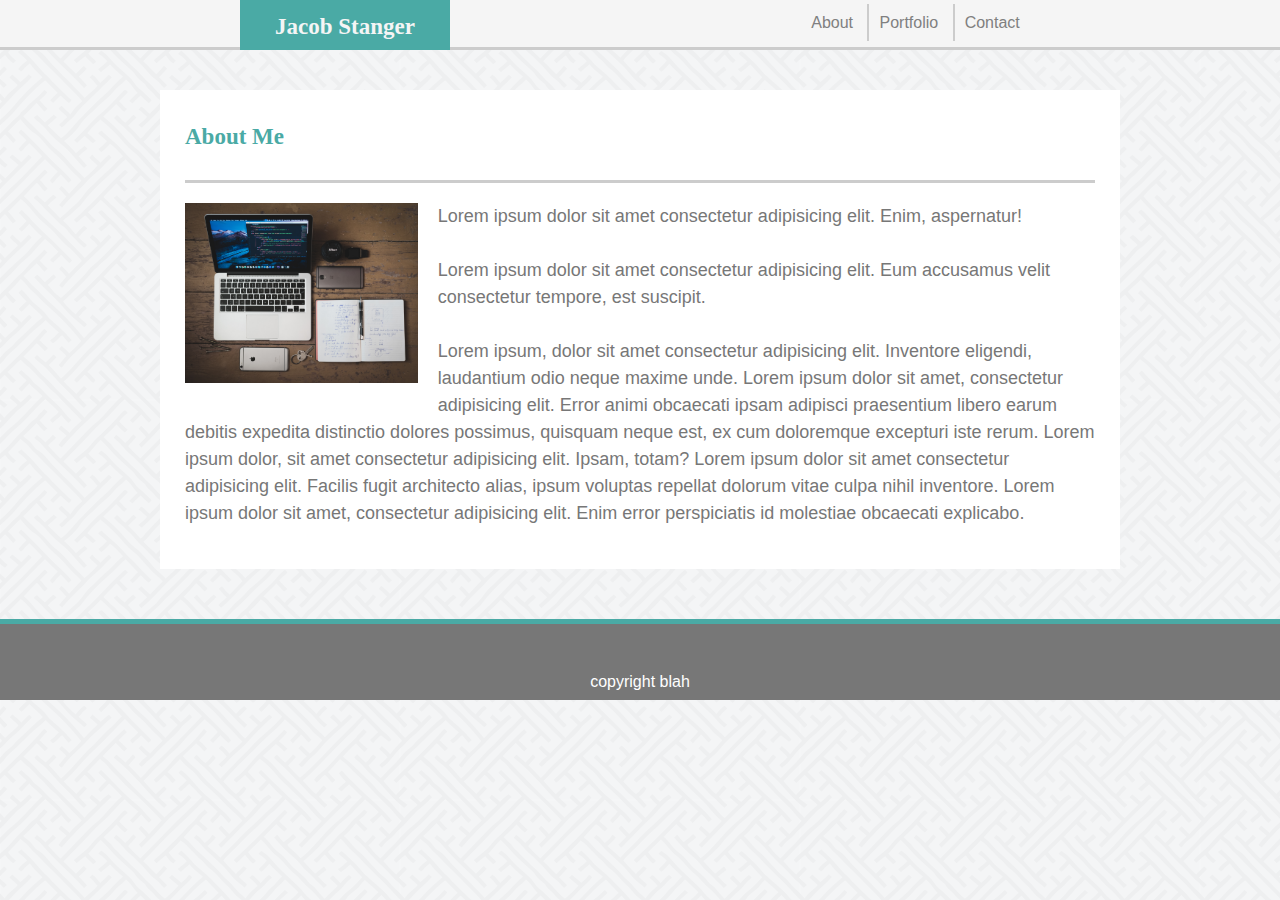
<file: index.html>
<!DOCTYPE html>
<html lang="en">

<head>
  <meta charset="UTF-8">
  <meta name="viewport" content="width=device-width, initial-scale=1.0">
  <meta http-equiv="X-UA-Compatible" content="ie=edge">
  <title>Home | Basic Portfolio - Example</title>

  <!-- CSS -->
  <link rel="stylesheet" href="assets/css/reset.css">
  <link rel="stylesheet" href="assets/css/style.css">

</head>

<body>
  <header>
    <h1>Jacob Stanger</h1>
    <div class="navbar">
      <ul>
        <li> <a href="index.html">About</a> </li>
        <li> <a href="portfolio.html">Portfolio</a> </li>
        <li> <a href="contact.html">Contact</a> </li>
      </ul>
    </div>
  </header>

  <div class="wrapper clearfix">
    <section class="bio-section">
      <h2>About Me</h2>

      <img id="bio-img" src="assets/images/fabian-grohs-XMFZqrGyV-Q-unsplash.svg" alt="me">
      <p>Lorem ipsum dolor sit amet consectetur adipisicing elit. Enim, aspernatur!</p>
      <br>
      <p>Lorem ipsum dolor sit amet consectetur adipisicing elit. Eum accusamus velit consectetur tempore, est suscipit.
      </p>
      <br>
      <p> Lorem ipsum, dolor sit amet consectetur adipisicing elit. Inventore eligendi, laudantium odio neque maxime
        unde. Lorem ipsum dolor sit amet, consectetur adipisicing elit. Error animi obcaecati ipsam adipisci praesentium
        libero earum debitis expedita distinctio dolores possimus, quisquam neque est, ex cum doloremque excepturi iste
        rerum. Lorem ipsum dolor, sit amet consectetur adipisicing elit. Ipsam, totam? Lorem ipsum dolor sit amet
        consectetur adipisicing elit. Facilis fugit architecto alias, ipsum voluptas repellat dolorum vitae culpa nihil
        inventore. Lorem ipsum dolor sit amet, consectetur adipisicing elit. Enim error perspiciatis id molestiae
        obcaecati explicabo.</p>
      <br>
    </section>
  </div>

  <!-- <div class="footer_clear"></div> -->

  <footer>
    copyright blah
  </footer>
</body>

</html>
</file>
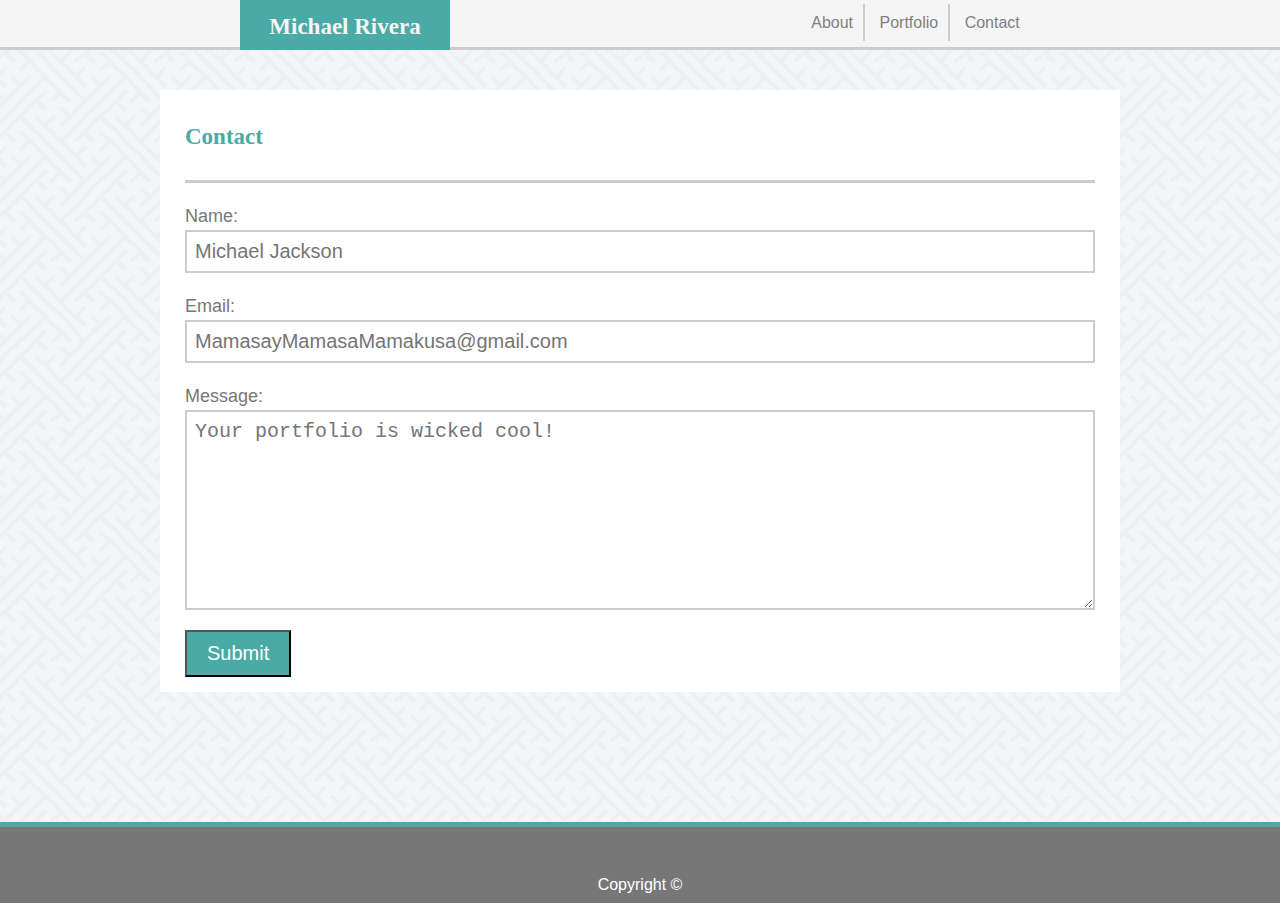
<file: contact.html>
<!doctype html>
<html lang="en-us">

<head>
  <meta charset="UTF-8">
  <title>Home | Basic Portfolio</title>
  <link rel="stylesheet" type="text/css" href="assets/css/reset.css">
  <link rel="stylesheet" type="text/css" href="assets/css/style.css">

<body>

  <header>
    <h1>Michael Rivera</h1>

    <div class="navbar">
      <ul>
        <li><a href="index.html">About</a></li>
        <li><a href="portfolio.html">Portfolio</a></li>
        <li><a href="contact.html">Contact</a></li>
      </ul>
    </div>

  </header>

  <div class="wrapper">
    <section class="contact-form">
      <h2>Contact</h2>

      <form>
        <label for="form-name">Name:</label>
        <input type="text" name="name" id="form-name" placeholder="Michael Jackson">

        <label for="form-email">Email:</label>
        <input type="email" name="email" id="form-email" placeholder="MamasayMamasaMamakusa@gmail.com">

        <label for="form-message">Message:</label>
        <textarea name="message" id="form-message" placeholder="Your portfolio is wicked cool!"></textarea>

        <button type="submit">Submit</button>

      </form>

    </section>
  </div>

  <div class="footer_clear"></div>

  <footer>
    Copyright &copy;
  </footer>

</body>

</html>
</file>
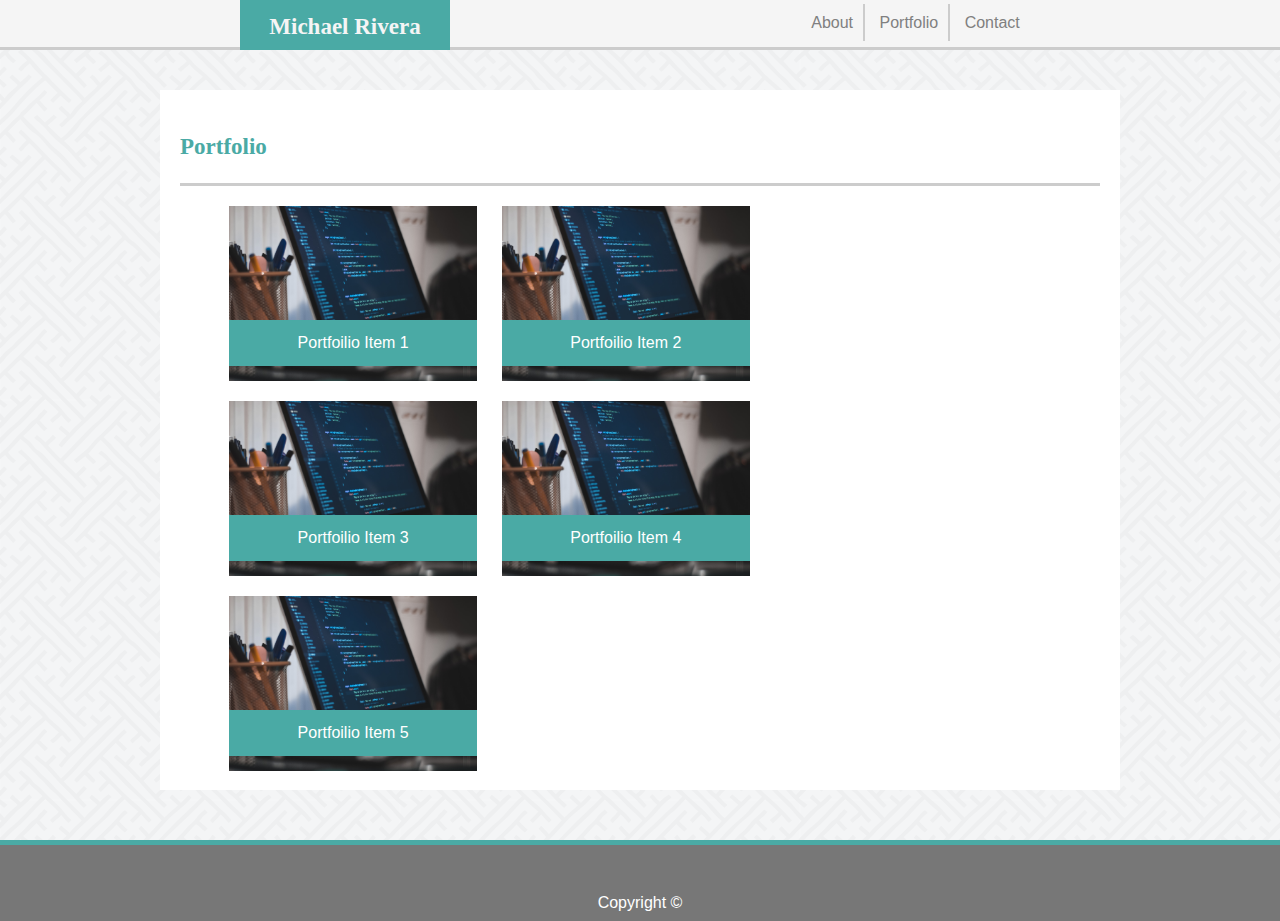
<file: portfolio.html>
<!doctype html>
<html lang="en-us">
<head>
    <meta charset="UTF-8">
    <title>Home | Basic Portfolio</title>
    <link rel="stylesheet" type="text/css" href="assets/css/reset.css">
    <link rel="stylesheet" type="text/css" href="assets/css/style.css">
<body>

    <header>
        <h1>Michael Rivera</h1>

        <div class="navbar">
            <ul>
                <li><a href="index.html">About</a></li>
                <li><a href="portfolio.html">Portfolio</a></li>
                <li><a href="contact.html">Contact</a></li>
            </ul>
        </div>

    </header>

        <div class="wrapper">
            <section class="gallery">
                <h2>Portfolio</h2>

                <div class="portfolio-item" id="port-1">
                    <h3>Portfoilio Item 1</h3>
                </div>
                <div class="portfolio-item" id="port-2">
                    <h3>Portfoilio Item 2</h3>
                </div>
                <div class="portfolio-item" id="port-3">
                    <h3>Portfoilio Item 3</h3>
                </div>
                <div class="portfolio-item" id="port-4">
                    <h3>Portfoilio Item 4</h3>
                </div>
                <div class="portfolio-item" id="port-5">
                    <h3>Portfoilio Item 5</h3>
                </div>
                

            </section>
        </div>
    
    <div class="footer_clear"></div>

    <footer>
        Copyright &copy;
    </footer>

</body>
</html>
</file>
<file: assets/css/style.css>
/* 
*   Basic-Portfolio
*   Example from TA-Mike
*
*/

/* -------------------- */
/* general styles */
/* -------------------- */

/* TODO what is this? */
* {
  box-sizing: border-box;
}

h1, h2 {
  font-family: Georgia, 'Times New Roman', Times, serif;
  font-weight: bold;
}


/* -------------------------- */
/* Header Styling */
/* -------------------------- */

header {
  background-color: whitesmoke;
  border-bottom: 3px solid #cccccc;
  margin: 0;
  padding: 0;
  height: 50px;
}

h1 {
  height: 50px;
  background-color: #4aaaa5;
  color: whitesmoke;
  float: left;
  margin-left: 240px;
  padding: 15px;
  width: 210px;
  font-size: 23px;
  font-weight: bold;
  text-align: center;
}

.navbar {
  float: right;
  text-align: center;
  margin-top: 15px;
  margin-right: 240px;
  padding: 0;
}

.navbar ul {
  width: 249px;
}

.navbar ul li {
  color: #777777;
  display: inline;
  border-right: 2px solid #cccccc;
  padding: 10px;
}

.navbar a {
  text-decoration: none;
  color: grey;
}

.navbar li:last-child {
  border-right: none;
  /* TODO What is this? */
  /* padding-right: none; */
}


/* ----------------------------- */
/* main Body styling             */
/* ----------------------------- */

body {
  background-image: url(../images/interlaced.png);
  /* TODO what is this? */
  /* overflow: auto; */
  font-family:Arial, Helvetica, sans-serif;
}

.wrapper {
  width: 960px;
  margin: 0 auto;
  background-color: #ffffff;
}   

.wrapper h2 {
  color: #4aaaa5;
  font-weight: bold;
  font-size: 23px;
  padding: 25px 0px;
  margin-bottom: 20px;
  border-bottom: 3px solid #cccccc;
}

#bio-img {
  height: 200px;
  float: left;
  padding: 0px 20px 20px 0px;
}

.bio-section {
  font-size: 18px;
  color: #777777;
  line-height: 1.5;
  margin-top: 40px;
  padding: 5px 25px 15px 25px;
}


/* ------------------------------------------------------- */
/* footer styling for: index, portfolio, and contact pages */
/* ------------------------------------------------------- */

footer {
  background-color: #777777;
  color: #ffffff;
  margin-top: 50px;
  text-align: center;
  padding: 50px 0px 10px 0px;
  border-top: 5px solid #4aaaa5;
}


/* ----------------------------- */
/* Gallery styling for: Portfolio */
/* ----------------------------- */

.gallery {
  height: 700px;
  margin: 40px 0px 0px 0px;
  padding: 20px;
}

.portfolio-item {
  position: relative;
  margin-bottom: 20px;
  width: 27%;
  float: left;
  padding: 70px;
  height: 175px;
}

.portfolio-item:nth-last-of-type(even) {
  float: right;
  margin-right: 350px;
}

.portfolio-item:nth-last-of-type(odd) {
  margin-left: 49px;
}

/* This does the title over the pic */
.portfolio-item h3 {
  background-color: #4aaaa5;
  color: #ffffff;
  text-align: center;
  padding: 15px 0px;
  width: 100%;
  position: absolute;
  bottom: 15px; left: 0px;
}

#port-1 {
  background-image: url(../images/fabian-grohs-dC6Pb2JdAqs-unsplash.jpg);
  background-size: cover;
  background-repeat: no-repeat;
}

#port-2 {
  background-image: url(../images/fabian-grohs-dC6Pb2JdAqs-unsplash.jpg);
  background-size: cover;
  background-repeat: no-repeat;
}

#port-3 {
  background-image: url(../images/fabian-grohs-dC6Pb2JdAqs-unsplash.jpg);
  background-size: cover;
  background-repeat: no-repeat;
}

#port-4 {
  background-image: url(../images/fabian-grohs-dC6Pb2JdAqs-unsplash.jpg);
  background-size: cover;
  background-repeat: no-repeat;
}

#port-5 {
  background-image: url(../images/fabian-grohs-dC6Pb2JdAqs-unsplash.jpg);
  background-size: cover;
  background-repeat: no-repeat;
}


/* ----------------------------- */
/* Styling for: Contact  */
/* ----------------------------- */

.contact-form {
  font-size: 18px;
  color: #777777;
  line-height: 1.5;
  margin: 40px 0px 130px 0px;
  padding: 5px 25px 15px 25px;
}

form label{
  font-size: 18px;
  font-family: Arial, Helvetica, sans-serif;
  display: block; 
}

form input {
  font-size: 20px;
  width: 100%;
  display: block;
  margin-bottom: 20px;
  border: 2px solid #cccccc;
  padding: 8px;
}

form textarea {
      width: 100%;
      height: 200px;
      display: block;
      margin-bottom: 20px;
      border: 2px solid #cccccc;
      padding: 8px;
      font-size: 20px;
}

form button {
  background-color: #4aaaa5;
  color: #ffffff;
  padding: 10px 20px;
  font-size: 20px;
}

/* -------- */
/* clearfix */
/* -------- */
.clearfix {
  display: block;
  clear: both;
}
</file>
